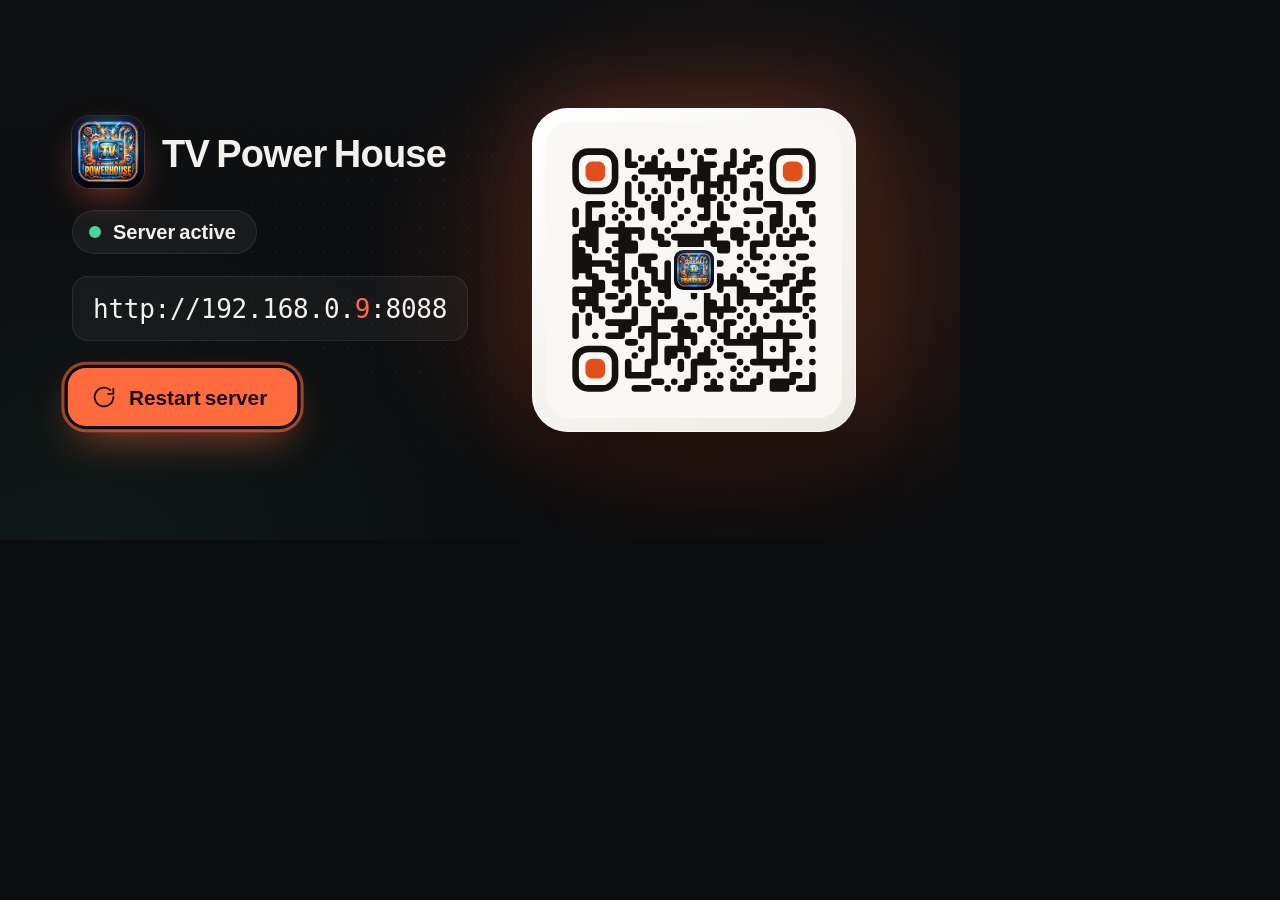
<file: TVPowerHouse_Design_Pack/reference/tv_preview.html>
<!doctype html><html><head><meta charset="utf-8"><title>TV Power House – TV home reference (960x540dp)</title>
<style>
@font-face{font-family:Manrope;font-weight:600;src:url(../assets/web/fonts/Manrope-600.woff2)}
@font-face{font-family:Manrope;font-weight:700;src:url(../assets/web/fonts/Manrope-700.woff2)}
@font-face{font-family:Manrope;font-weight:800;src:url(../assets/web/fonts/Manrope-800.woff2)}
@font-face{font-family:JB;font-weight:500;src:url(../assets/web/fonts/JetBrainsMono-500.woff2)}
:root{--bg:#0B0C0E;--s1:#17181B;--s2:#1E2024;--s3:#272A30;--line:rgba(255,255,255,.08);--text:#F2F1EE;--t2:#A5A7AD;--accent:#FF6B3D;--ok:#4CD39A;--warn:#F5B544;--danger:#FF5A5F}
*{box-sizing:border-box;margin:0}
html,body{width:960px;height:540px;overflow:hidden;background:var(--bg);font-family:Manrope,"Inter","Segoe UI",Roboto,"Liberation Sans",sans-serif;color:var(--text)}
.stage{position:relative;width:960px;height:540px;display:flex;align-items:center;padding:0 72px;
 background:
  radial-gradient(520px 420px at 76% 50%,rgba(255,107,61,.20),transparent 70%),
  radial-gradient(700px 500px at 8% 105%,rgba(76,211,154,.07),transparent 70%),
  linear-gradient(180deg,#0F1012,#0B0C0E)}
.stage::after{content:"";position:absolute;inset:0;background-image:radial-gradient(rgba(255,255,255,.035) 1px,transparent 1px);background-size:24px 24px;mask-image:radial-gradient(ellipse at 50% 50%,#000 30%,transparent 80%);pointer-events:none}
.left{flex:1.1;display:flex;flex-direction:column;gap:22px;z-index:1}
.brand{display:flex;align-items:center;gap:18px}
.brand img{width:72px;height:72px;border-radius:18px;box-shadow:0 0 0 1px rgba(255,255,255,.12),0 14px 34px -8px rgba(255,107,61,.45)}
.brand h1{font-weight:800;font-size:38px;letter-spacing:-.02em;line-height:1}
.pill{display:inline-flex;align-self:flex-start;align-items:center;gap:12px;height:44px;padding:0 20px 0 16px;border-radius:999px;background:rgba(255,255,255,.05);border:1px solid var(--line);font-weight:700;font-size:20px}
.dot{position:relative;width:12px;height:12px;border-radius:50%;background:var(--c)}
.dot::after{content:"";position:absolute;inset:-6px;border-radius:50%;border:2px solid var(--c);opacity:.0;animation:ping 2.4s var(--anim,ease-out) infinite}
@keyframes ping{0%{transform:scale(.6);opacity:.7}100%{transform:scale(1.5);opacity:0}}
.url{font-family:JB,monospace;font-weight:500;font-size:26px;letter-spacing:-.01em;color:var(--text);padding:14px 20px;border-radius:16px;background:rgba(255,255,255,.04);border:1px solid var(--line);align-self:flex-start}
.url b{color:var(--accent);font-weight:500}
.btn{align-self:flex-start;display:inline-flex;align-items:center;gap:12px;height:56px;padding:0 28px 0 22px;border-radius:18px;font-weight:700;font-size:20px;font-family:inherit;color:var(--text);background:var(--s2);border:1px solid var(--s3);margin-top:6px}
.btn.focus{background:var(--accent);color:#1A0B05;border-color:transparent;box-shadow:0 0 0 3px var(--bg),0 0 0 6px rgba(255,107,61,.55),0 18px 40px -10px rgba(255,107,61,.6);transform:scale(1.04)}
.right{flex:1;display:flex;justify-content:center;z-index:1}
.card{position:relative;width:324px;height:324px;border-radius:36px;padding:14px;background:linear-gradient(145deg,#fff,#EDEAE3);box-shadow:0 0 0 1px rgba(255,255,255,.5) inset,0 30px 70px -18px rgba(0,0,0,.8),0 0 90px -10px rgba(255,107,61,.35);overflow:hidden}
.card svg{width:100%;height:100%;display:block;border-radius:24px}
.card.fade svg{opacity:.18;filter:blur(2px)}
.card.skel{background:linear-gradient(145deg,#26282D,#1B1D21);box-shadow:0 0 0 1px var(--line) inset,0 30px 70px -18px rgba(0,0,0,.8)}
.skel .grid{position:absolute;inset:14px;border-radius:24px;background:repeating-linear-gradient(90deg,rgba(255,255,255,.05) 0 10px,transparent 10px 20px),repeating-linear-gradient(0deg,rgba(255,255,255,.05) 0 10px,transparent 10px 20px);opacity:.6}
.shimmer::after{content:"";position:absolute;inset:0;background:linear-gradient(105deg,transparent 35%,rgba(255,107,61,.22) 50%,transparent 65%);transform:translateX(-100%);animation:sh 1.8s infinite}
@keyframes sh{to{transform:translateX(100%)}}
.ov{position:absolute;inset:0;display:flex;align-items:center;justify-content:center;color:#fff}
.ov .c{width:84px;height:84px;border-radius:26px;background:rgba(16,17,19,.82);display:flex;align-items:center;justify-content:center;border:1px solid rgba(255,255,255,.1);backdrop-filter:blur(8px)}
svg.i{width:38px;height:38px;fill:none;stroke:currentColor;stroke-width:1.75;stroke-linecap:round;stroke-linejoin:round}
</style></head><body>
<div class="stage" id="stage">
 <div class="left">
  <div class="brand"><img src="../assets/brand/logo_512.png"><h1>TV Power House</h1></div>
  <div class="pill" id="pill"><span class="dot" id="dot"></span><span id="st"></span></div>
  <div class="url" id="url"></div>
  <div class="btn focus"><svg class="i" style="width:24px;height:24px" viewBox="0 0 24 24"><path d="M21 12a9 9 0 1 1-3-6.7"/><path d="M21 4v5h-5"/></svg>Restart server</div>
 </div>
 <div class="right"><div class="card" id="card"></div></div>
</div>
<script src="styled-qr.js"></script>
<script>
const M=`37
1111111010000100101011001010001111111
1000001010101000100100001001101000001
1011101011011010000111011011001011101
1011101000111111110110010110101011101
1011101001000101101110111000001011101
1000001010100010001011101001101000001
1111111010101010101010101010101111111
0000000010010100100111010010100000000
0011101011001101000110101000011100111
1010000100101100010010100011100100010
1010101010100100100110110000001101001
1011100100000001001001000010101101001
0111011111101010000011101100101010100
1111000110101101111111001110010101110
1011001111000110111101110101110111001
1101010111000000100100110001000000000
1110001100111000010110000101101010110
1111110100110010111011100010010001000
1110011101011010010101000101000000011
1011000101001010101001101000110011010
0001101110101110001001111100001110111
1111100100110110001110100110010101100
1011011010100010001010010111111001011
1111000110110100000011010100100101010
0101101101001011000011111010001111101
1010100001001111011010100101010000010
1010011111001000100011011001000101001
1000000110111001110101010010100100001
1001011100101110111000110101111111101
0000000011001000101001011111100010000
1111111000101011110010100000101011001
1000001001001011010110011000100010000
1011101010011010101111000101111110101
1011101010010000101000001010001010000
1011101011110000001010100100100001101
1000001000001101011001001001101111001
1111111001110010110011101111001110111
`.trim().split('\n').slice(1);
const q=new URLSearchParams(location.search).get('s')||'active';
const S={active:['Server active','#4CD39A'],starting:['Starting…','#F5B544'],nonet:['No network','#F5B544'],stopped:['Server stopped','#FF5A5F']}[q];
document.getElementById('dot').style.setProperty('--c',S[1]);document.getElementById('st').textContent=S[0];
if(q==='starting')document.getElementById('dot').style.setProperty('--anim','linear');
document.getElementById('url').innerHTML=q==='nonet'?'—':'http://192.168.0.<b>9</b>:8088';
const card=document.getElementById('card');
const logo=location.origin.startsWith('http')||true?'../assets/brand/logo_256.png':null;
const wifiOff='<svg class="i" viewBox="0 0 24 24"><path d="M2 8.8a15 15 0 0 1 4.2-2.6M22 8.8A15 15 0 0 0 10 5.1"/><path d="M5 12.9a10 10 0 0 1 3-1.9M19 12.9a10 10 0 0 0-3.7-2.2"/><path d="M8.5 16.4a5 5 0 0 1 5-1.2"/><circle cx="12" cy="20" r=".6"/><path d="M3 3l18 18"/></svg>';
const refresh='<svg class="i" viewBox="0 0 24 24"><path d="M21 12a9 9 0 1 1-3-6.7"/><path d="M21 4v5h-5"/></svg>';
if(q==='nonet'){card.className='card skel';card.innerHTML='<div class="grid"></div><div class="ov"><div class="c">'+wifiOff+'</div></div>'}
else{card.innerHTML=styledQrSvg(M,{logo});
 if(q==='starting')card.classList.add('shimmer');
 if(q==='stopped'){card.classList.add('fade');card.insertAdjacentHTML('beforeend','<div class="ov"><div class="c">'+refresh+'</div></div>')}}
</script></body></html>
</file>
